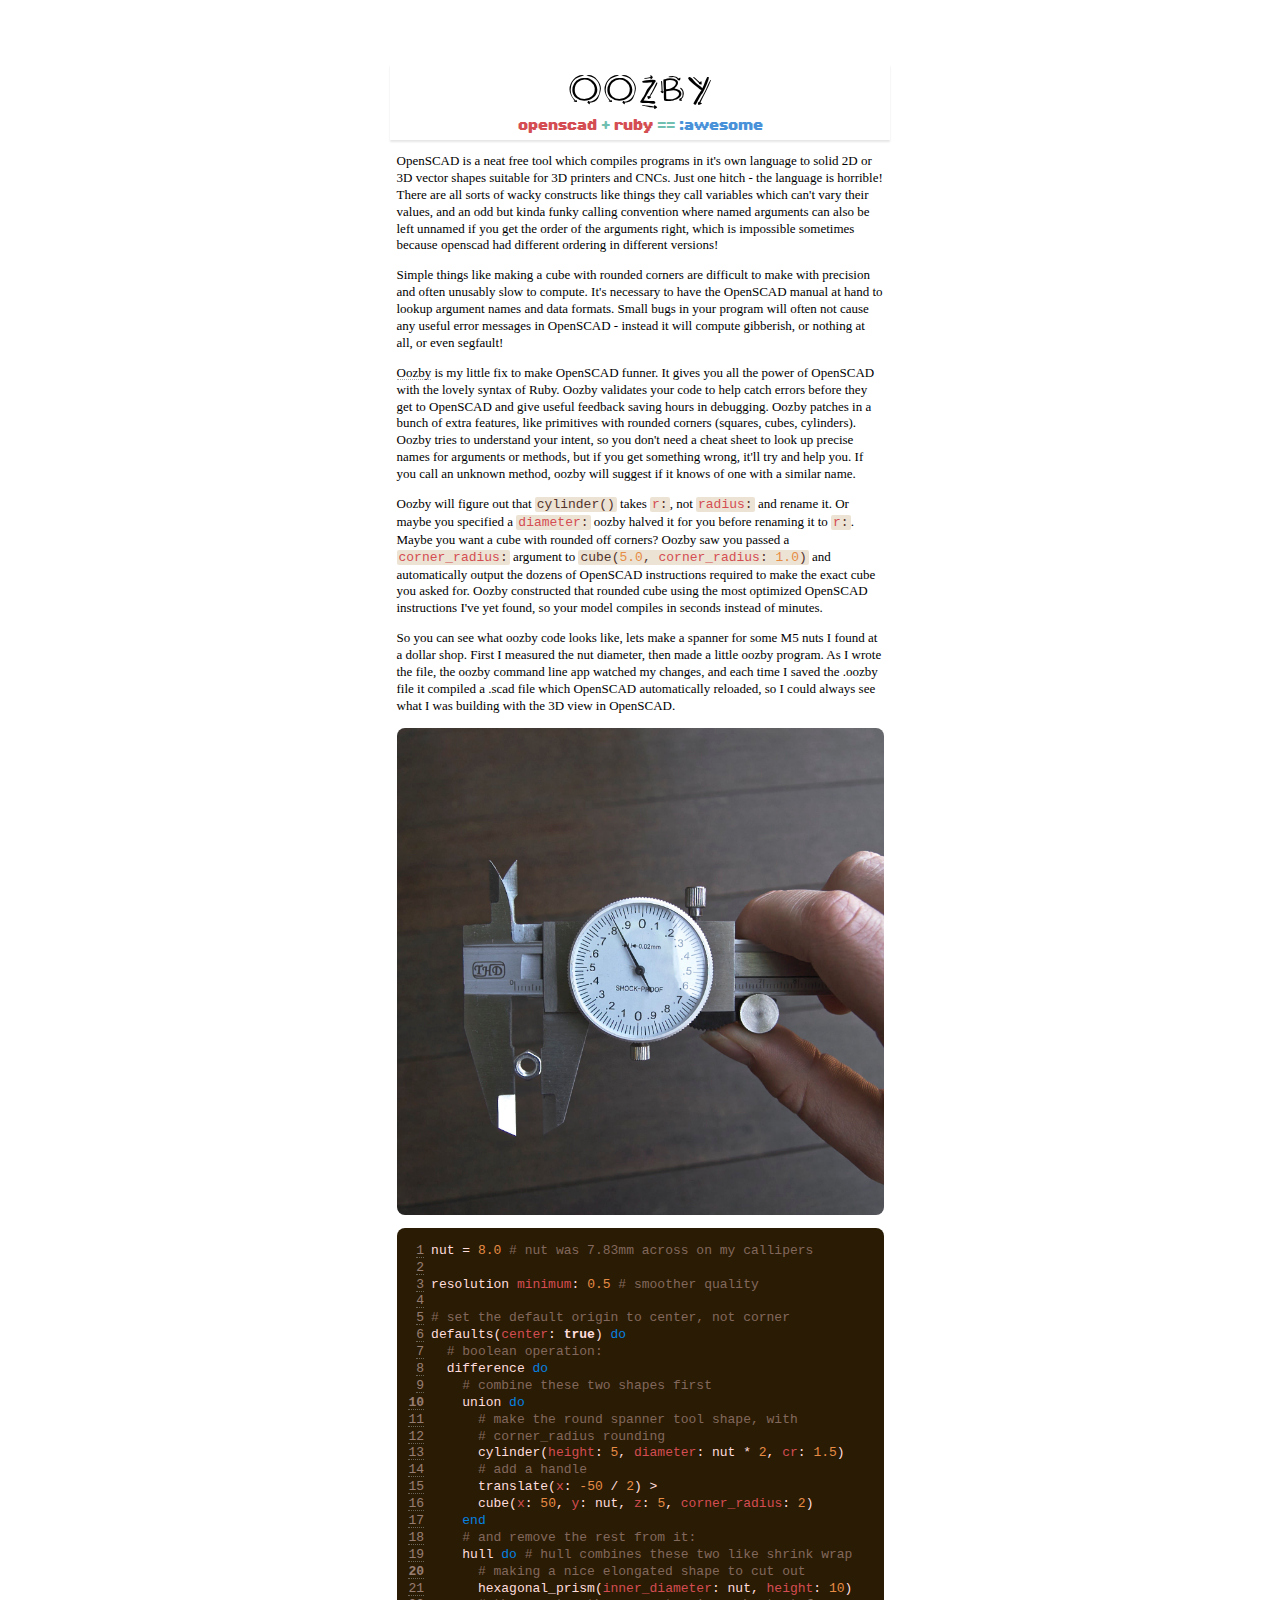
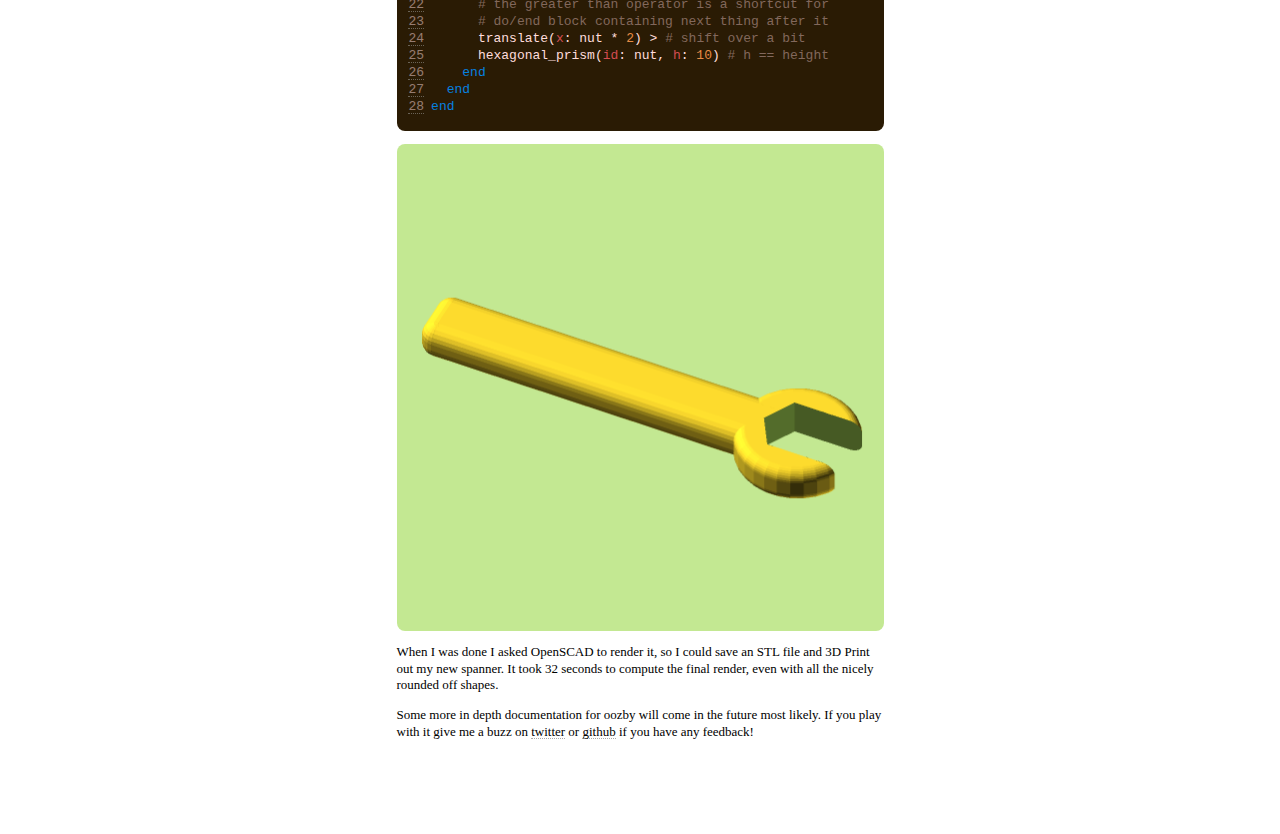
<file: website/index.html>
<!DOCTYPE html>
<html>
<head>
<meta http-equiv="Content-Type" content="text/html; charset=UTF-8">
<title>oozby =&gt; physical objects in ruby</title>
<meta charset="utf-8">
<link rel="stylesheet" href="styles.css">
<meta name="viewport" content="width=450">
</head>
<body lang="en">
  <header><h1>oozby</h1>
    <h2>
<span style="color:#d44d52">openscad</span>
      <span style="color:#70bfb1">+</span>
      <span style="color:#d44d52">ruby</span>
      <span style="color:#70bfb1">==</span>
      <span style="color:#4992d9">:awesome</span>
</h2>
  </header><div class="content">
<p>OpenSCAD is a neat free tool which compiles programs in it's own language to solid 2D or 3D vector shapes suitable for 3D printers and CNCs. Just one hitch - the language is horrible! There are all sorts of wacky constructs like things they call variables which can't vary their values, and an odd but kinda funky calling convention where named arguments can also be left unnamed if you get the order of the arguments right, which is impossible sometimes because openscad had different ordering in different versions!</p>

<p>Simple things like making a cube with rounded corners are difficult to make with precision and often unusably slow to compute. It's necessary to have the OpenSCAD manual at hand to lookup argument names and data formats. Small bugs in your program will often not cause any useful error messages in OpenSCAD - instead it will compute gibberish, or nothing at all, or even segfault!</p>

<p><a href="https://github.com/Bluebie/oozby">Oozby</a> is my little fix to make OpenSCAD funner. It gives you all the power of OpenSCAD with the lovely syntax of Ruby. Oozby validates your code to help catch errors before they get to OpenSCAD and give useful feedback saving hours in debugging. Oozby patches in a bunch of extra features, like primitives with rounded corners (squares, cubes, cylinders). Oozby tries to understand your intent, so you don't need a cheat sheet to look up precise names for arguments or methods, but if you get something wrong, it'll try and help you. If you call an unknown method, oozby will suggest if it knows of one with a similar name.</p>

<p>Oozby will figure out that <span class="CodeRay">cylinder()</span> takes <span class="CodeRay"><span class="key">r</span>:</span>, not <span class="CodeRay"><span class="key">radius</span>:</span> and rename it. Or maybe you specified a <span class="CodeRay"><span class="key">diameter</span>:</span> oozby halved it for you before renaming it to <span class="CodeRay"><span class="key">r</span>:</span>. Maybe you want a cube with rounded off corners? Oozby saw you passed a <span class="CodeRay"><span class="key">corner_radius</span>:</span> argument to <span class="CodeRay">cube(<span class="float">5.0</span>, <span class="key">corner_radius</span>: <span class="float">1.0</span>)</span> and automatically output the dozens of OpenSCAD instructions required to make the exact cube you asked for. Oozby constructed that rounded cube using the most optimized OpenSCAD instructions I've yet found, so your model compiles in seconds instead of minutes.</p>

<p>So you can see what oozby code looks like, lets make a spanner for some M5 nuts I found at a dollar shop. First I measured the nut diameter, then made a little oozby program. As I wrote the file, the oozby command line app watched my changes, and each time I saved the .oozby file it compiled a .scad file which OpenSCAD automatically reloaded, so I could always see what I was building with the 3D view in OpenSCAD.</p>

<p><img src="assets/nut-measurement.jpg" alt="Picture of nut being measured as 7.83 millimetres side to side (inradius) using grey metal callipers"></p>

<table class="CodeRay"><tr>
<td class="line-numbers"><pre><a href="#n1" name="n1">1</a>
<a href="#n2" name="n2">2</a>
<a href="#n3" name="n3">3</a>
<a href="#n4" name="n4">4</a>
<a href="#n5" name="n5">5</a>
<a href="#n6" name="n6">6</a>
<a href="#n7" name="n7">7</a>
<a href="#n8" name="n8">8</a>
<a href="#n9" name="n9">9</a>
<strong><a href="#n10" name="n10">10</a></strong>
<a href="#n11" name="n11">11</a>
<a href="#n12" name="n12">12</a>
<a href="#n13" name="n13">13</a>
<a href="#n14" name="n14">14</a>
<a href="#n15" name="n15">15</a>
<a href="#n16" name="n16">16</a>
<a href="#n17" name="n17">17</a>
<a href="#n18" name="n18">18</a>
<a href="#n19" name="n19">19</a>
<strong><a href="#n20" name="n20">20</a></strong>
<a href="#n21" name="n21">21</a>
<a href="#n22" name="n22">22</a>
<a href="#n23" name="n23">23</a>
<a href="#n24" name="n24">24</a>
<a href="#n25" name="n25">25</a>
<a href="#n26" name="n26">26</a>
<a href="#n27" name="n27">27</a>
<a href="#n28" name="n28">28</a>
</pre></td>
  <td class="code"><pre>nut = <span class="float">8.0</span> <span class="comment"># nut was 7.83mm across on my callipers</span>

resolution <span class="key">minimum</span>: <span class="float">0.5</span> <span class="comment"># smoother quality</span>

<span class="comment"># set the default origin to center, not corner</span>
defaults(<span class="key">center</span>: <span class="predefined-constant">true</span>) <span class="keyword">do</span>
  <span class="comment"># boolean operation:</span>
  difference <span class="keyword">do</span>
    <span class="comment"># combine these two shapes first</span>
    union <span class="keyword">do</span>
      <span class="comment"># make the round spanner tool shape, with</span>
      <span class="comment"># corner_radius rounding</span>
      cylinder(<span class="key">height</span>: <span class="integer">5</span>, <span class="key">diameter</span>: nut * <span class="integer">2</span>, <span class="key">cr</span>: <span class="float">1.5</span>)
      <span class="comment"># add a handle</span>
      translate(<span class="key">x</span>: <span class="integer">-50</span> / <span class="integer">2</span>) &gt;
      cube(<span class="key">x</span>: <span class="integer">50</span>, <span class="key">y</span>: nut, <span class="key">z</span>: <span class="integer">5</span>, <span class="key">corner_radius</span>: <span class="integer">2</span>)
    <span class="keyword">end</span>
    <span class="comment"># and remove the rest from it:</span>
    hull <span class="keyword">do</span> <span class="comment"># hull combines these two like shrink wrap</span>
      <span class="comment"># making a nice elongated shape to cut out</span>
      hexagonal_prism(<span class="key">inner_diameter</span>: nut, <span class="key">height</span>: <span class="integer">10</span>)
      <span class="comment"># the greater than operator is a shortcut for</span>
      <span class="comment"># do/end block containing next thing after it</span>
      translate(<span class="key">x</span>: nut * <span class="integer">2</span>) &gt; <span class="comment"># shift over a bit</span>
      hexagonal_prism(<span class="key">id</span>: nut, <span class="key">h</span>: <span class="integer">10</span>) <span class="comment"># h == height</span>
    <span class="keyword">end</span>
  <span class="keyword">end</span>
<span class="keyword">end</span></pre></td>
</tr></table>
<p class="openscad-render"><img src="assets/autorender-index.md-0-yawjtl.png" alt="3D rendering of above Oozby code"></p>

<p>When I was done I asked OpenSCAD to render it, so I could save an STL file and 3D Print out my new spanner. It took 32 seconds to compute the final render, even with all the nicely rounded off shapes.</p>

<p>Some more in depth documentation for oozby will come in the future most likely. If you play with it give me a buzz on <a href="https://twitter.com/Bluebie">twitter</a> or <a href="https://github.com/Bluebie/oozby/issues">github</a> if you have any feedback!</p>
</div>
</body>
</html>
</file>
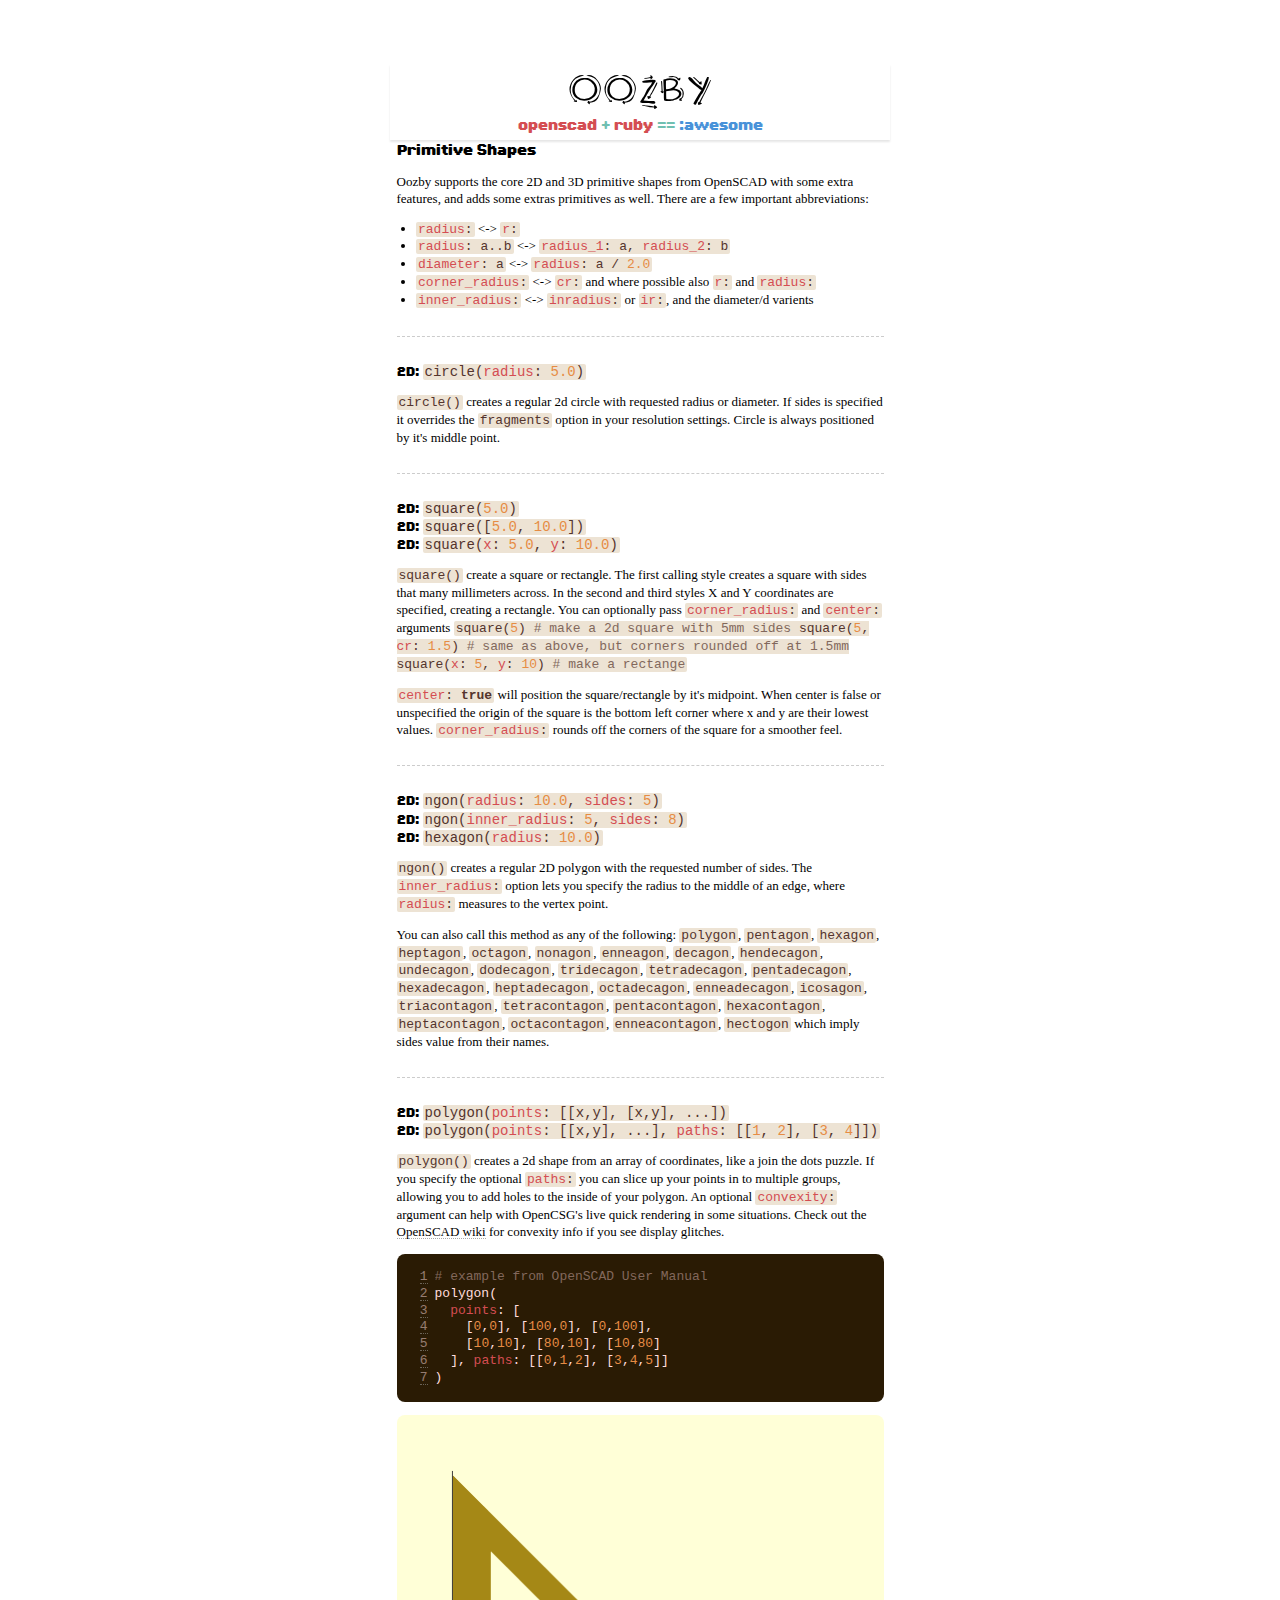
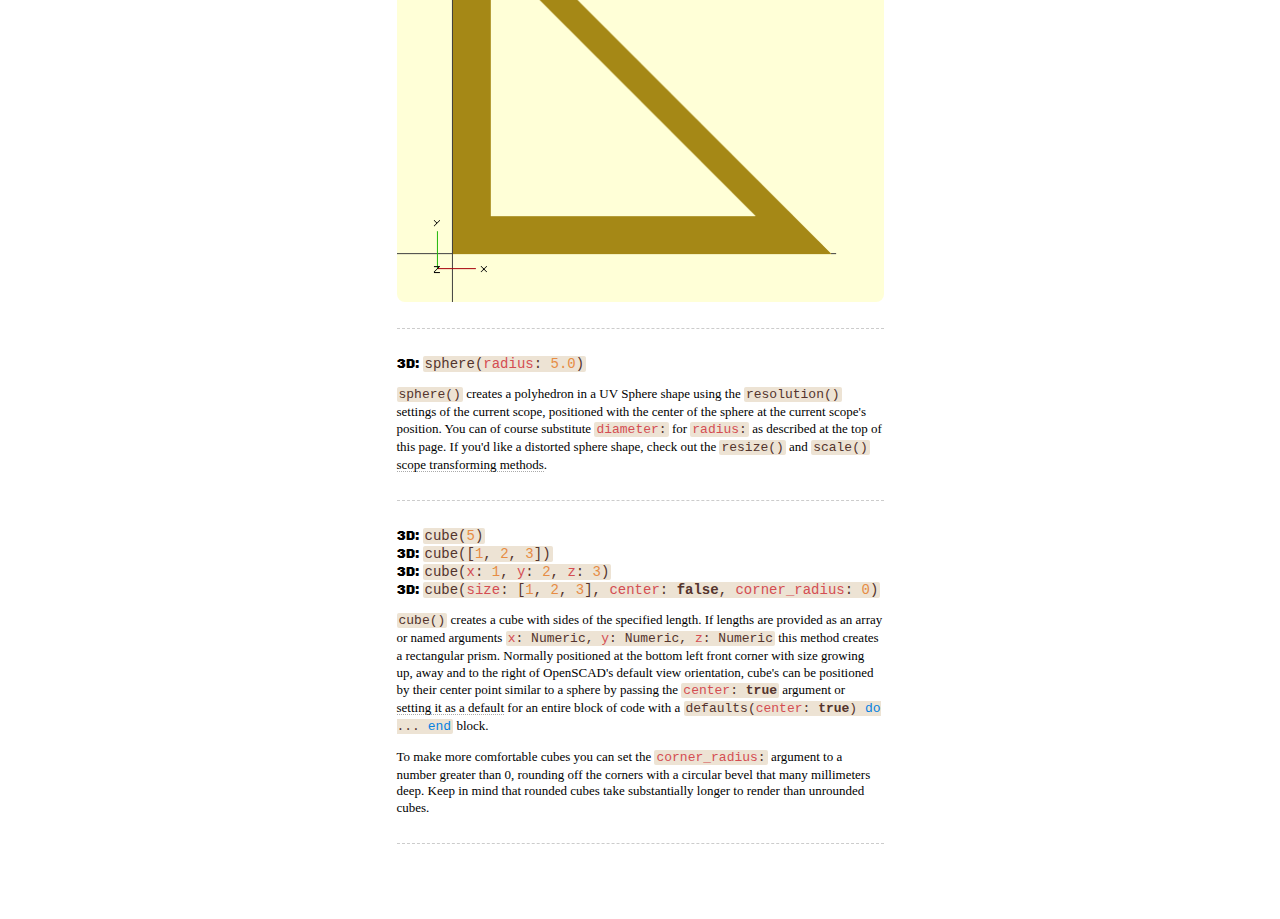
<file: website/primitives.html>
<!DOCTYPE html>
<html>
<head>
<meta http-equiv="Content-Type" content="text/html; charset=UTF-8">
<title>oozby =&gt; physical objects in ruby</title>
<meta charset="utf-8">
<link rel="stylesheet" href="styles.css">
<meta name="viewport" content="width=450">
</head>
<body lang="en">
  <header><h1><a href="/">oozby</a></h1>
    <h2>
<span style="color:#d44d52">openscad</span>
      <span style="color:#70bfb1">+</span>
      <span style="color:#d44d52">ruby</span>
      <span style="color:#70bfb1">==</span>
      <span style="color:#4992d9">:awesome</span>
</h2>
  </header><div class="content">
<h3 id="1iz6nbg">Primitive Shapes</h3>

<p>Oozby supports the core 2D and 3D primitive shapes from OpenSCAD with some extra features, and adds some extras primitives as well. There are a few important abbreviations:</p>

<ul>
<li>
<span class="CodeRay"><span class="key">radius</span>:</span> &lt;-&gt; <span class="CodeRay"><span class="key">r</span>:</span>
</li>
<li>
<span class="CodeRay"><span class="key">radius</span>: a..b</span> &lt;-&gt; <span class="CodeRay"><span class="key">radius_1</span>: a, <span class="key">radius_2</span>: b</span>
</li>
<li>
<span class="CodeRay"><span class="key">diameter</span>: a</span> &lt;-&gt; <span class="CodeRay"><span class="key">radius</span>: a / <span class="float">2.0</span></span>
</li>
<li>
<span class="CodeRay"><span class="key">corner_radius</span>:</span> &lt;-&gt; <span class="CodeRay"><span class="key">cr</span>:</span> and where possible also <span class="CodeRay"><span class="key">r</span>:</span> and <span class="CodeRay"><span class="key">radius</span>:</span>
</li>
<li>
<span class="CodeRay"><span class="key">inner_radius</span>:</span> &lt;-&gt; <span class="CodeRay"><span class="key">inradius</span>:</span> or <span class="CodeRay"><span class="key">ir</span>:</span>, and the diameter/d varients</li>
</ul>
<hr>
<h4 id="1o0y7jp">2D: <span class="CodeRay">circle(<span class="key">radius</span>: <span class="float">5.0</span>)</span>
</h4>

<p><span class="CodeRay">circle()</span> creates a regular 2d circle with requested radius or diameter. If sides is specified it overrides the <span class="CodeRay">fragments</span> option in your resolution settings. Circle is always positioned by it's middle point.</p>

<hr>
<h4 id="1btxhun">2D: <span class="CodeRay">square(<span class="float">5.0</span>)</span>
</h4>

<h4 id="1w7hzne">2D: <span class="CodeRay">square([<span class="float">5.0</span>, <span class="float">10.0</span>])</span>
</h4>

<h4 id="qn8e03">2D: <span class="CodeRay">square(<span class="key">x</span>: <span class="float">5.0</span>, <span class="key">y</span>: <span class="float">10.0</span>)</span>
</h4>

<p><span class="CodeRay">square()</span> create a square or rectangle. The first calling style creates a square with sides that many millimeters across. In the second and third styles X and Y coordinates are specified, creating a rectangle. You can optionally pass <span class="CodeRay"><span class="key">corner_radius</span>:</span> and <span class="CodeRay"><span class="key">center</span>:</span> arguments
<span class="CodeRay">square(<span class="integer">5</span>) <span class="comment"># make a 2d square with 5mm sides</span>
square(<span class="integer">5</span>, <span class="key">cr</span>: <span class="float">1.5</span>) <span class="comment"># same as above, but corners rounded off at 1.5mm</span>
square(<span class="key">x</span>: <span class="integer">5</span>, <span class="key">y</span>: <span class="integer">10</span>) <span class="comment"># make a rectange</span></span></p>

<p><span class="CodeRay"><span class="key">center</span>: <span class="predefined-constant">true</span></span> will position the square/rectangle by it's midpoint. When center is false or unspecified the origin of the square is the bottom left corner where x and y are their lowest values. <span class="CodeRay"><span class="key">corner_radius</span>:</span> rounds off the corners of the square for a smoother feel.</p>

<hr>
<h4 id="1w8msre">2D: <span class="CodeRay">ngon(<span class="key">radius</span>: <span class="float">10.0</span>, <span class="key">sides</span>: <span class="integer">5</span>)</span>
</h4>

<h4 id="uyzjv2">2D: <span class="CodeRay">ngon(<span class="key">inner_radius</span>: <span class="integer">5</span>, <span class="key">sides</span>: <span class="integer">8</span>)</span>
</h4>

<h4 id="1i2du6c">2D: <span class="CodeRay">hexagon(<span class="key">radius</span>: <span class="float">10.0</span>)</span>
</h4>

<p><span class="CodeRay">ngon()</span> creates a regular 2D polygon with the requested number of sides. The <span class="CodeRay"><span class="key">inner_radius</span>:</span> option lets you specify the radius to the middle of an edge, where <span class="CodeRay"><span class="key">radius</span>:</span> measures to the vertex point.</p>

<p>You can also call this method as any of the following: <span class="CodeRay">polygon</span>, <span class="CodeRay">pentagon</span>, <span class="CodeRay">hexagon</span>, <span class="CodeRay">heptagon</span>, <span class="CodeRay">octagon</span>, <span class="CodeRay">nonagon</span>, <span class="CodeRay">enneagon</span>, <span class="CodeRay">decagon</span>, <span class="CodeRay">hendecagon</span>, <span class="CodeRay">undecagon</span>, <span class="CodeRay">dodecagon</span>, <span class="CodeRay">tridecagon</span>, <span class="CodeRay">tetradecagon</span>, <span class="CodeRay">pentadecagon</span>, <span class="CodeRay">hexadecagon</span>, <span class="CodeRay">heptadecagon</span>, <span class="CodeRay">octadecagon</span>, <span class="CodeRay">enneadecagon</span>, <span class="CodeRay">icosagon</span>, <span class="CodeRay">triacontagon</span>, <span class="CodeRay">tetracontagon</span>, <span class="CodeRay">pentacontagon</span>, <span class="CodeRay">hexacontagon</span>, <span class="CodeRay">heptacontagon</span>, <span class="CodeRay">octacontagon</span>, <span class="CodeRay">enneacontagon</span>, <span class="CodeRay">hectogon</span> which imply sides value from their names.</p>

<hr>
<h4 id="1s1h8m2">2D: <span class="CodeRay">polygon(<span class="key">points</span>: [[x,y], [x,y], ...])</span>
</h4>

<h4 id="1r23jjg">2D: <span class="CodeRay">polygon(<span class="key">points</span>: [[x,y], ...], <span class="key">paths</span>: [[<span class="integer">1</span>, <span class="integer">2</span>], [<span class="integer">3</span>, <span class="integer">4</span>]])</span>
</h4>

<p><span class="CodeRay">polygon()</span> creates a 2d shape from an array of coordinates, like a join the dots puzzle. If you specify the optional <span class="CodeRay"><span class="key">paths</span>:</span> you can slice up your points in to multiple groups, allowing you to add holes to the inside of your polygon. An optional <span class="CodeRay"><span class="key">convexity</span>:</span> argument can help with OpenCSG's live quick rendering in some situations. Check out the <a href="http://en.wikibooks.org/wiki/OpenSCAD_User_Manual/Using_the_2D_Subsystem#Extrude_parameters_for_all_extrusion_modes">OpenSCAD wiki</a> for convexity info if you see display glitches.</p>

<table class="CodeRay"><tr>
<td class="line-numbers"><pre><a href="#n1" name="n1">1</a>
<a href="#n2" name="n2">2</a>
<a href="#n3" name="n3">3</a>
<a href="#n4" name="n4">4</a>
<a href="#n5" name="n5">5</a>
<a href="#n6" name="n6">6</a>
<a href="#n7" name="n7">7</a>
</pre></td>
  <td class="code"><pre><span class="comment"># example from OpenSCAD User Manual</span>
polygon(
  <span class="key">points</span>: [
    [<span class="integer">0</span>,<span class="integer">0</span>], [<span class="integer">100</span>,<span class="integer">0</span>], [<span class="integer">0</span>,<span class="integer">100</span>],
    [<span class="integer">10</span>,<span class="integer">10</span>], [<span class="integer">80</span>,<span class="integer">10</span>], [<span class="integer">10</span>,<span class="integer">80</span>]
  ], <span class="key">paths</span>: [[<span class="integer">0</span>,<span class="integer">1</span>,<span class="integer">2</span>], [<span class="integer">3</span>,<span class="integer">4</span>,<span class="integer">5</span>]]
)</pre></td>
</tr></table>
<p><img src="assets/example-polygon.png" alt="rendered dark yellow polygon shaped like a right triangle, with middle section cut out"></p>

<hr>
<h4 id="oraov8">3D: <span class="CodeRay">sphere(<span class="key">radius</span>: <span class="float">5.0</span>)</span>
</h4>

<p><span class="CodeRay">sphere()</span> creates a polyhedron in a UV Sphere shape using the <span class="CodeRay">resolution()</span> settings of the current scope, positioned with the center of the sphere at the current scope's position. You can of course substitute <span class="CodeRay"><span class="key">diameter</span>:</span> for <span class="CodeRay"><span class="key">radius</span>:</span> as described at the top of this page. If you'd like a distorted sphere shape, check out the <span class="CodeRay">resize()</span> and <span class="CodeRay">scale()</span> <a href="scope.html">scope transforming methods</a>.</p>

<hr>
<h4 id="1nqrhk5">3D: <span class="CodeRay">cube(<span class="integer">5</span>)</span>
</h4>

<h4 id="18q71ru">3D: <span class="CodeRay">cube([<span class="integer">1</span>, <span class="integer">2</span>, <span class="integer">3</span>])</span>
</h4>

<h4 id="13mfurp">3D: <span class="CodeRay">cube(<span class="key">x</span>: <span class="integer">1</span>, <span class="key">y</span>: <span class="integer">2</span>, <span class="key">z</span>: <span class="integer">3</span>)</span>
</h4>

<h4 id="1v54piu">3D: <span class="CodeRay">cube(<span class="key">size</span>: [<span class="integer">1</span>, <span class="integer">2</span>, <span class="integer">3</span>], <span class="key">center</span>: <span class="predefined-constant">false</span>, <span class="key">corner_radius</span>: <span class="integer">0</span>)</span>
</h4>

<p><span class="CodeRay">cube()</span> creates a cube with sides of the specified length. If lengths are provided as an array or named arguments <span class="CodeRay"><span class="key">x</span>: <span class="constant">Numeric</span>, <span class="key">y</span>: <span class="constant">Numeric</span>, <span class="key">z</span>: <span class="constant">Numeric</span></span> this method creates a rectangular prism. Normally positioned at the bottom left front corner with size growing up, away and to the right of OpenSCAD's default view orientation, cube's can be positioned by their center point similar to a sphere by passing the <span class="CodeRay"><span class="key">center</span>: <span class="predefined-constant">true</span></span> argument or <a href="scope.html">setting it as a default</a> for an entire block of code with a <span class="CodeRay">defaults(<span class="key">center</span>: <span class="predefined-constant">true</span>) <span class="keyword">do</span> ... <span class="keyword">end</span></span> block.</p>

<p>To make more comfortable cubes you can set the <span class="CodeRay"><span class="key">corner_radius</span>:</span> argument to a number greater than 0, rounding off the corners with a circular bevel that many millimeters deep. Keep in mind that rounded cubes take substantially longer to render than unrounded cubes.</p>

<hr>
</div>
</body>
</html>
</file>
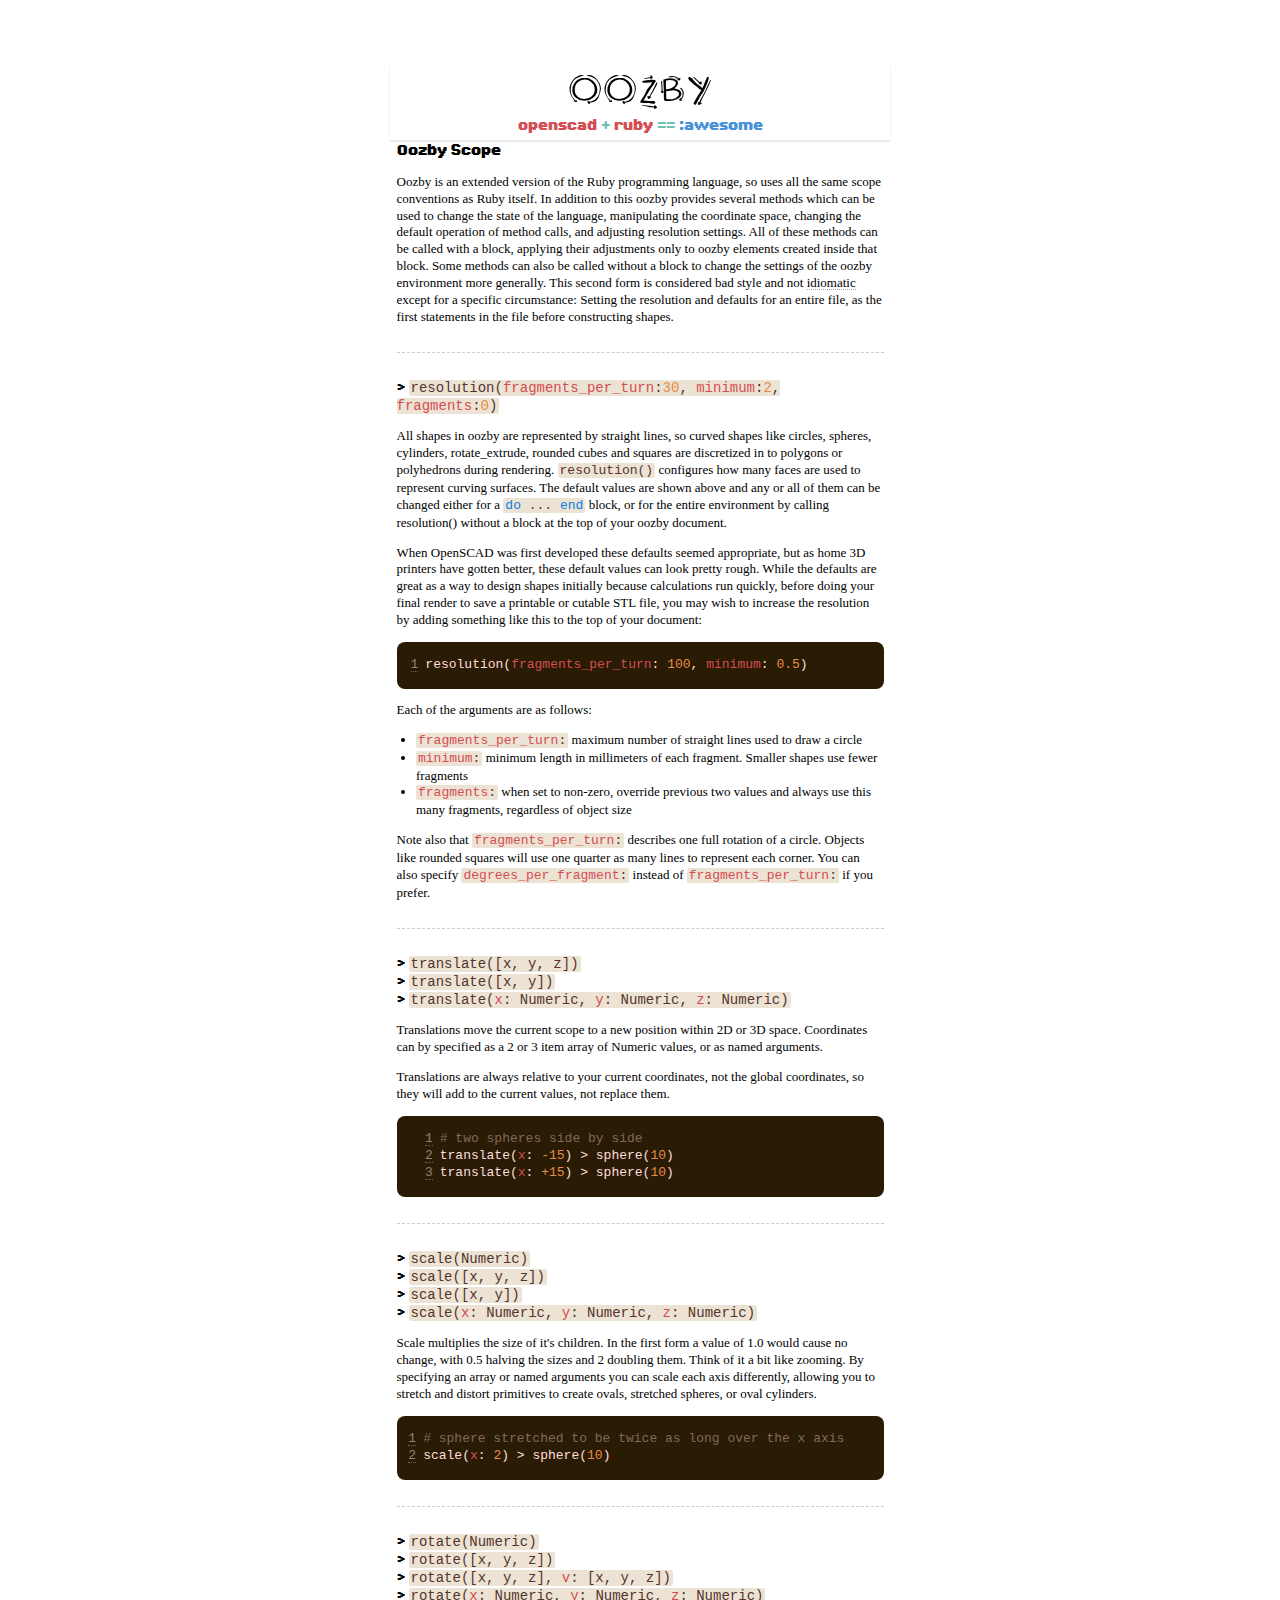
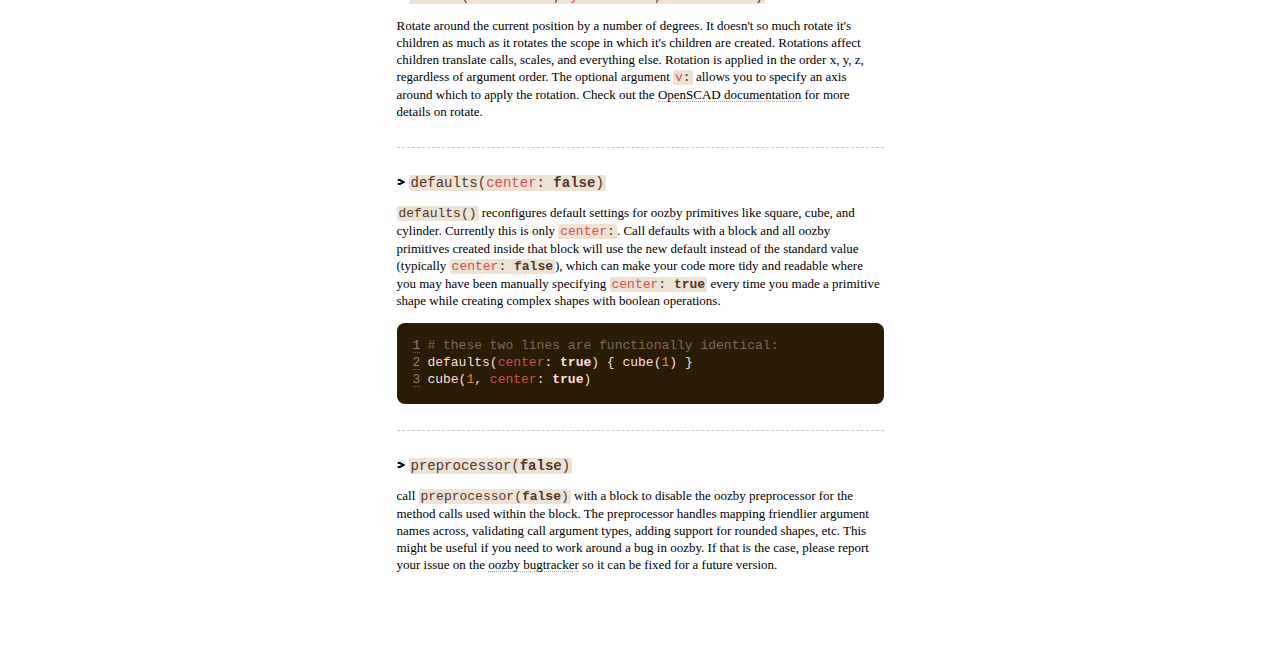
<file: website/scope.html>
<!DOCTYPE html>
<html>
<head>
<meta http-equiv="Content-Type" content="text/html; charset=UTF-8">
<title>oozby =&gt; physical objects in ruby</title>
<meta charset="utf-8">
<link rel="stylesheet" href="styles.css">
<meta name="viewport" content="width=450">
</head>
<body lang="en">
  <header><h1><a href="/">oozby</a></h1>
    <h2>
<span style="color:#d44d52">openscad</span>
      <span style="color:#70bfb1">+</span>
      <span style="color:#d44d52">ruby</span>
      <span style="color:#70bfb1">==</span>
      <span style="color:#4992d9">:awesome</span>
</h2>
  </header><div class="content">
<h3 id="znwdrl">Oozby Scope</h3>

<p>Oozby is an extended version of the Ruby programming language, so uses all the same scope conventions as Ruby itself. In addition to this oozby provides several methods which can be used to change the state of the language, manipulating the coordinate space, changing the default operation of method calls, and adjusting resolution settings. All of these methods can be called with a block, applying their adjustments only to oozby elements created inside that block. Some methods can also be called without a block to change the settings of the oozby environment more generally. This second form is considered bad style and not <a href="idiomatic.html">idiomatic</a> except for a specific circumstance: Setting the resolution and defaults for an entire file, as the first statements in the file before constructing shapes.</p>

<hr>
<h4 id="8rbgql">&gt; <span class="CodeRay">resolution(<span class="key">fragments_per_turn</span>:<span class="integer">30</span>, <span class="key">minimum</span>:<span class="integer">2</span>, <span class="key">fragments</span>:<span class="integer">0</span>)</span>
</h4>

<p>All shapes in oozby are represented by straight lines, so curved shapes like circles, spheres, cylinders, rotate_extrude, rounded cubes and squares are discretized in to polygons or polyhedrons during rendering. <span class="CodeRay">resolution()</span> configures how many faces are used to represent curving surfaces. The default values are shown above and any or all of them can be changed either for a <span class="CodeRay"><span class="keyword">do</span> ... <span class="keyword">end</span></span> block, or for the entire environment by calling resolution() without a block at the top of your oozby document.</p>

<p>When OpenSCAD was first developed these defaults seemed appropriate, but as home 3D printers have gotten better, these default values can look pretty rough. While the defaults are great as a way to design shapes initially because calculations run quickly, before doing your final render to save a printable or cutable STL file, you may wish to increase the resolution by adding something like this to the top of your document:</p>

<table class="CodeRay"><tr>
<td class="line-numbers"><pre><a href="#n1" name="n1">1</a>
</pre></td>
  <td class="code"><pre>resolution(<span class="key">fragments_per_turn</span>: <span class="integer">100</span>, <span class="key">minimum</span>: <span class="float">0.5</span>)</pre></td>
</tr></table>
<p>Each of the arguments are as follows:</p>

<ul>
<li>
<span class="CodeRay"><span class="key">fragments_per_turn</span>:</span> maximum number of straight lines used to draw a circle</li>
<li>
<span class="CodeRay"><span class="key">minimum</span>:</span> minimum length in millimeters of each fragment. Smaller shapes use fewer fragments</li>
<li>
<span class="CodeRay"><span class="key">fragments</span>:</span> when set to non-zero, override previous two values and always use this many fragments, regardless of object size</li>
</ul>
<p>Note also that <span class="CodeRay"><span class="key">fragments_per_turn</span>:</span> describes one full rotation of a circle. Objects like rounded squares will use one quarter as many lines to represent each corner. You can also specify <span class="CodeRay"><span class="key">degrees_per_fragment</span>:</span> instead of <span class="CodeRay"><span class="key">fragments_per_turn</span>:</span> if you prefer.</p>

<hr>
<h4 id="10giai0">&gt; <span class="CodeRay">translate([x, y, z])</span>
</h4>

<h4 id="1ofr95e">&gt; <span class="CodeRay">translate([x, y])</span>
</h4>

<h4 id="15u4rnx">&gt; <span class="CodeRay">translate(<span class="key">x</span>: <span class="constant">Numeric</span>, <span class="key">y</span>: <span class="constant">Numeric</span>, <span class="key">z</span>: <span class="constant">Numeric</span>)</span>
</h4>

<p>Translations move the current scope to a new position within 2D or 3D space. Coordinates can by specified as a 2 or 3 item array of Numeric values, or as named arguments.</p>

<p>Translations are always relative to your current coordinates, not the global coordinates, so they will add to the current values, not replace them.</p>

<table class="CodeRay"><tr>
<td class="line-numbers"><pre><a href="#n1" name="n1">1</a>
<a href="#n2" name="n2">2</a>
<a href="#n3" name="n3">3</a>
</pre></td>
  <td class="code"><pre><span class="comment"># two spheres side by side</span>
translate(<span class="key">x</span>: <span class="integer">-15</span>) &gt; sphere(<span class="integer">10</span>)
translate(<span class="key">x</span>: <span class="integer">+15</span>) &gt; sphere(<span class="integer">10</span>)</pre></td>
</tr></table>
<hr>
<h4 id="16wjfsw">&gt; <span class="CodeRay">scale(<span class="constant">Numeric</span>)</span>
</h4>

<h4 id="xhdhcx">&gt; <span class="CodeRay">scale([x, y, z])</span>
</h4>

<h4 id="vfvluf">&gt; <span class="CodeRay">scale([x, y])</span>
</h4>

<h4 id="1o9a4xd">&gt; <span class="CodeRay">scale(<span class="key">x</span>: <span class="constant">Numeric</span>, <span class="key">y</span>: <span class="constant">Numeric</span>, <span class="key">z</span>: <span class="constant">Numeric</span>)</span>
</h4>

<p>Scale multiplies the size of it's children. In the first form a value of 1.0 would cause no change, with 0.5 halving the sizes and 2 doubling them. Think of it a bit like zooming. By specifying an array or named arguments you can scale each axis differently, allowing you to stretch and distort primitives to create ovals, stretched spheres, or oval cylinders.</p>

<table class="CodeRay"><tr>
<td class="line-numbers"><pre><a href="#n1" name="n1">1</a>
<a href="#n2" name="n2">2</a>
</pre></td>
  <td class="code"><pre><span class="comment"># sphere stretched to be twice as long over the x axis</span>
scale(<span class="key">x</span>: <span class="integer">2</span>) &gt; sphere(<span class="integer">10</span>)</pre></td>
</tr></table>
<hr>
<h4 id="1eo4r8i">&gt; <span class="CodeRay">rotate(<span class="constant">Numeric</span>)</span>
</h4>

<h4 id="1gnhb6o">&gt; <span class="CodeRay">rotate([x, y, z])</span>
</h4>

<h4 id="exrutw">&gt; <span class="CodeRay">rotate([x, y, z], <span class="key">v</span>: [x, y, z])</span>
</h4>

<h4 id="ituic8">&gt; <span class="CodeRay">rotate(<span class="key">x</span>: <span class="constant">Numeric</span>, <span class="key">y</span>: <span class="constant">Numeric</span>, <span class="key">z</span>: <span class="constant">Numeric</span>)</span>
</h4>

<p>Rotate around the current position by a number of degrees. It doesn't so much rotate it's children as much as it rotates the scope in which it's children are created. Rotations affect children translate calls, scales, and everything else. Rotation is applied in the order x, y, z, regardless of argument order. The optional argument <span class="CodeRay"><span class="key">v</span>:</span> allows you to specify an axis around which to apply the rotation. Check out the <a href="http://en.wikibooks.org/wiki/OpenSCAD_User_Manual/The_OpenSCAD_Language#rotate">OpenSCAD documentation</a> for more details on rotate.</p>

<hr>
<h4 id="c5xdhx">&gt; <span class="CodeRay">defaults(<span class="key">center</span>: <span class="predefined-constant">false</span>)</span>
</h4>

<p><span class="CodeRay">defaults()</span> reconfigures default settings for oozby primitives like square, cube, and cylinder. Currently this is only <span class="CodeRay"><span class="key">center</span>:</span>. Call defaults with a block and all oozby primitives created inside that block will use the new default instead of the standard value (typically <span class="CodeRay"><span class="key">center</span>: <span class="predefined-constant">false</span></span>), which can make your code more tidy and readable where you may have been manually specifying <span class="CodeRay"><span class="key">center</span>: <span class="predefined-constant">true</span></span> every time you made a primitive shape while creating complex shapes with boolean operations.</p>

<table class="CodeRay"><tr>
<td class="line-numbers"><pre><a href="#n1" name="n1">1</a>
<a href="#n2" name="n2">2</a>
<a href="#n3" name="n3">3</a>
</pre></td>
  <td class="code"><pre><span class="comment"># these two lines are functionally identical:</span>
defaults(<span class="key">center</span>: <span class="predefined-constant">true</span>) { cube(<span class="integer">1</span>) }
cube(<span class="integer">1</span>, <span class="key">center</span>: <span class="predefined-constant">true</span>)</pre></td>
</tr></table>
<hr>
<h4 id="9y7kw4">&gt; <span class="CodeRay">preprocessor(<span class="predefined-constant">false</span>)</span>
</h4>

<p>call <span class="CodeRay">preprocessor(<span class="predefined-constant">false</span>)</span> with a block to disable the oozby preprocessor for the method calls used within the block. The preprocessor handles mapping friendlier argument names across, validating call argument types, adding support for rounded shapes, etc. This might be useful if you need to work around a bug in oozby. If that is the case, please report your issue on the <a href="https://github.com/Bluebie/oozby/issues">oozby bugtracker</a> so it can be fixed for a future version.</p>
</div>
</body>
</html>
</file>
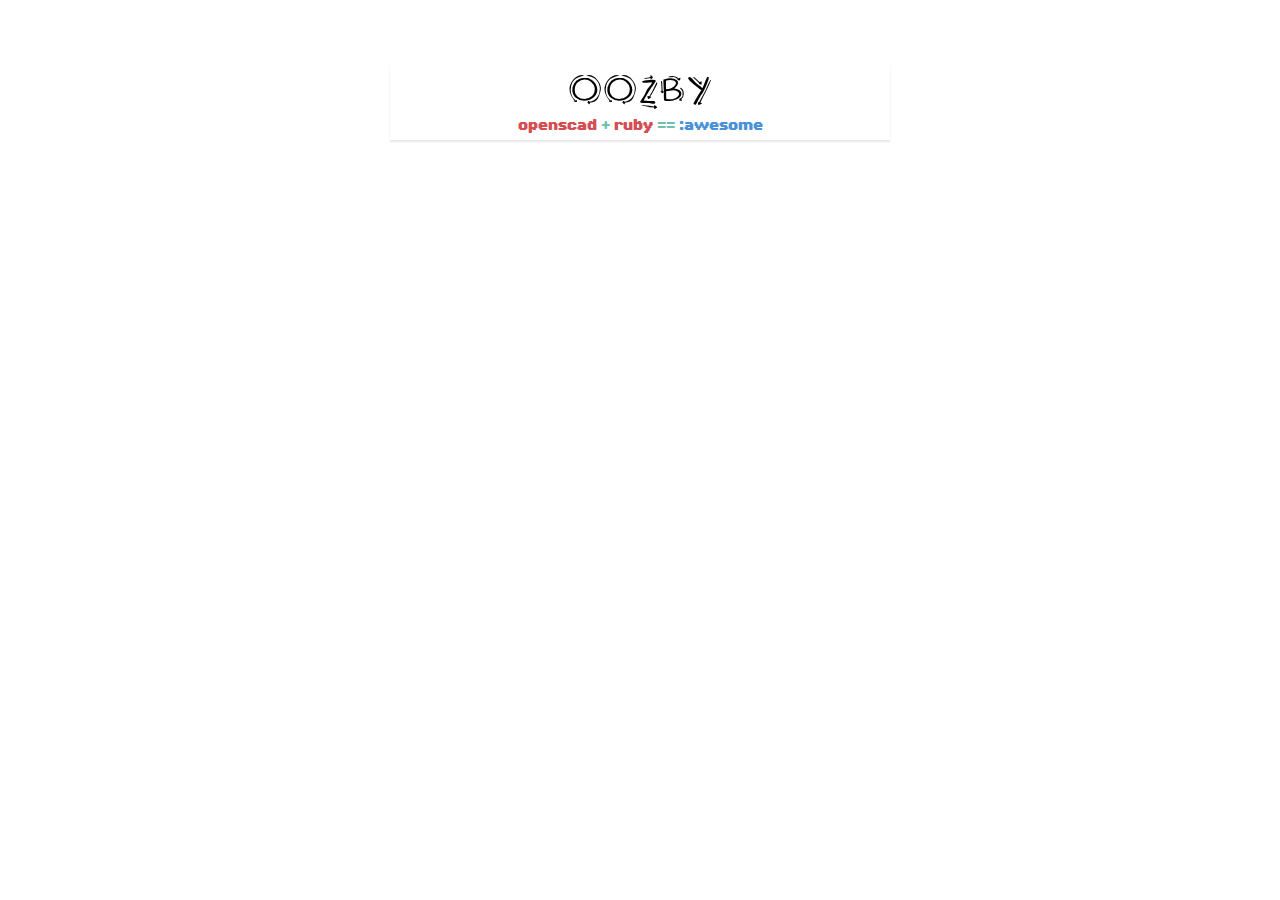
<file: website/template-index.html>
<!DOCTYPE html>
<html>
<head>
  <title>oozby =&gt; physical objects in ruby</title>
  <meta charset="utf-8">
  <link rel="stylesheet" href="styles.css">
  <meta name="viewport" content="width=450">
</head>
<body lang="en">
  <header>
    <h1>oozby</h1>
    <h2><span style="color:#d44d52">openscad</span>
      <span style="color:#70bfb1">+</span>
      <span style="color:#d44d52">ruby</span>
      <span style="color:#70bfb1">==</span>
      <span style="color:#4992d9">:awesome</span></h2>
  </header>
  <div class="content">
    <!-- content from markdown file is inserted here -->
  </div>
</body>
</html>
</file>
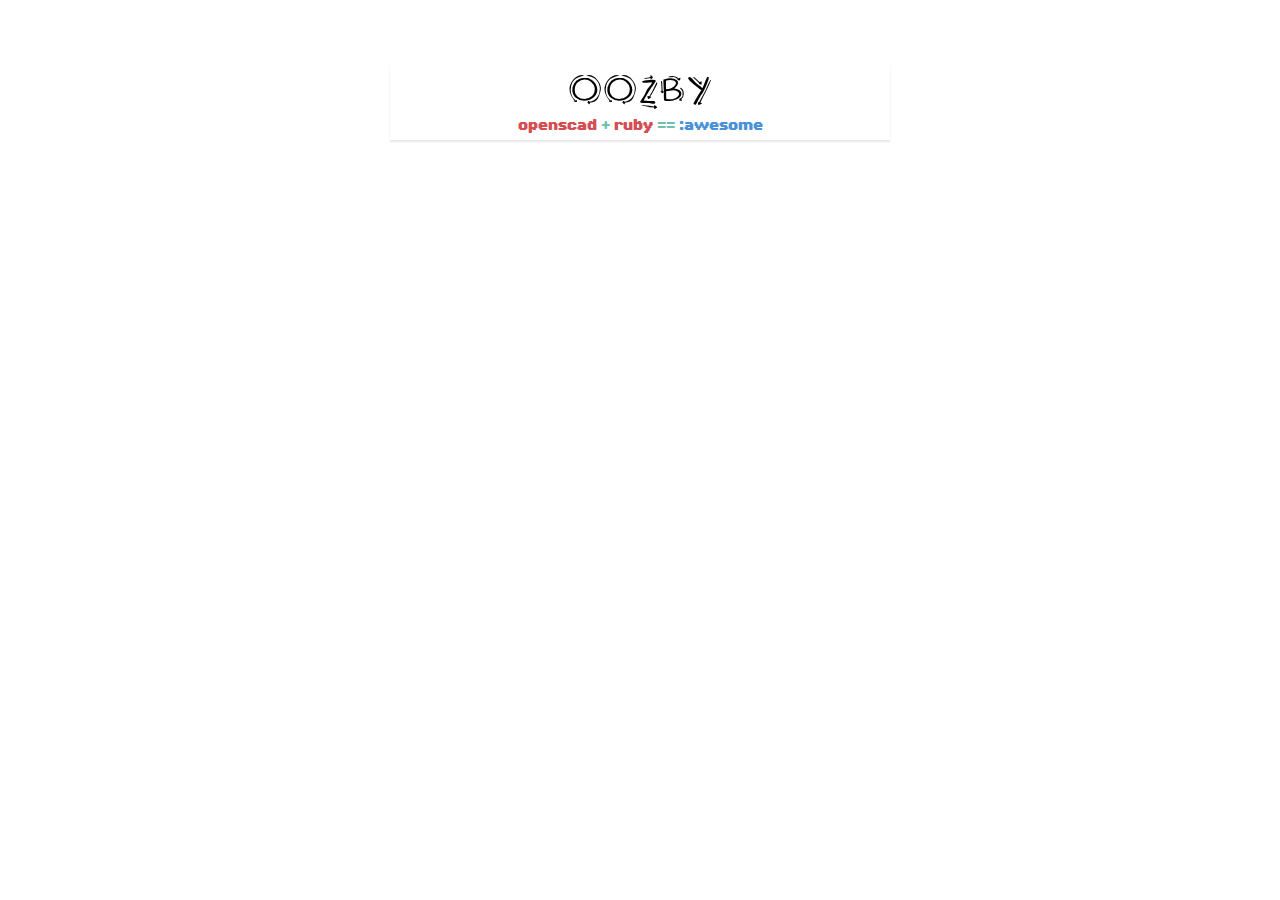
<file: website/template.html>
<!DOCTYPE html>
<html>
<head>
  <title>oozby =&gt; physical objects in ruby</title>
  <meta charset="utf-8">
  <link rel="stylesheet" href="styles.css">
  <meta name="viewport" content="width=450">
</head>
<body lang="en">
  <header>
    <h1><a href="/">oozby</a></h1>
    <h2><span style="color:#d44d52">openscad</span>
      <span style="color:#70bfb1">+</span>
      <span style="color:#d44d52">ruby</span>
      <span style="color:#70bfb1">==</span>
      <span style="color:#4992d9">:awesome</span></h2>
  </header>
  <div class="content">
    <!-- content from markdown file is inserted here -->
  </div>
</body>
</html>
</file>
<file: website/styles.css>
/* subset of Operating Instructions by pizzadude.dk - a freeware (but not open) font */
@font-face {
    font-family: 'operating_instructions_regular';
    src: url('operating-instructions-regular/Operatinginstructions-webfont.eot');
    src: url('operating-instructions-regular/Operatinginstructions-webfont.eot?#iefix') format('embedded-opentype'),
         url('operating-instructions-regular/Operatinginstructions-webfont.woff') format('woff'),
         url('operating-instructions-regular/Operatinginstructions-webfont.ttf') format('truetype'),
         url('operating-instructions-regular/Operatinginstructions-webfont.svg#operating_instructionsregular') format('svg');
    font-weight: normal;
    font-style: normal;

}



/* subsetted copy of gulkave by typodermic - awesome font designer :D */
@font-face {
    font-family: 'gulkave_regular';
    src: url('gulkave-regular/gulkave-webfont.eot');
    src: url('gulkave-regular/gulkave-webfont.eot?#iefix') format('embedded-opentype'),
         url('gulkave-regular/gulkave-webfont.woff') format('woff'),
         url('gulkave-regular/gulkave-webfont.ttf') format('truetype');
    font-weight: normal;
    font-style: normal;

}

body {
  margin: 4em auto 6em auto;
  width: 500px;
  -webkit-text-size-adjust: none;
}

a {
	color: inherit;
	text-decoration: none;
	border-bottom: 1px dotted #AAA;
	-webkit-transition: border-color 0.1s linear;
	-moz-transition: border-color 0.1s linear;
	transition: border-color 0.1s linear;
	display: inline-block;
  height: 14px;
  font-size: inherit;
}

a:hover {
  border-bottom-style: solid;
  border-bottom-color: blue;
}

ul { padding: 0; margin: 0 0 0.5em 0; }
li { margin-left: 1.5em; }
li h3 { margin: 0; padding: 0; font-family: inherit; font-size: inherit; font-weight: inherit; }

header {
  border-width: 0 0 1px 0;
  /* mozilla doesn't support gradients for anything but background images. so... um.. yeah. Good job! */
  /* opera decided to pretend to be webkit. Good for them! */
  
  /* better but still not quite standard thing safari likes: */
  -webkit-border-image: -webkit-linear-gradient(left, white, rgba(0,0,0,0.25), white);
  /* who knows if this will ever work anywhere! it'll probably just break things! */
  border-image: linear-gradient(to right, white, rgba(0,0,0,0.25), white); /* current drafts specify this syntax */
  /* stupid old school non-standard thing chrome requires: */
  border-image: -webkit-gradient(linear, left top, right bottom, from(white), to(white), color-stop(0.5, rgba(0,0,0,0.25))) 0 0 1 0 repeat repeat;
  
  text-align: center;
  box-shadow: 0 2px 2px rgba(0,0,0,0.1);
}

header h1 {
  font-family: operating_instructions_regular, Helvetica, Arial;
  text-transform: uppercase;
  font-size: 55px;
  font-weight: normal;
  margin: 0;
}

header h1 a {
  display: inline;
  vertical-align: inherit;
  color: inherit;
  text-decoration: none;
  border: 0 none;
}

header h2 {
  padding-bottom: 6px;
}

header h2, .content h3, .content h4 {
  font-family: gulkave_regular, Helvetica, Arial;
  font-size: 16px;
  font-weight: 100;
  margin: 0;
}
.content h4 {
  font-size: 14px;
}
.content hr {
  border: 0 none transparent;
  border-top: 1px dashed #ccc;
  margin: 2em 0;
}

@media only screen and (max-width: 500px) {
  header h2 { font-size: 33px; }
}

.content {
  padding: 0 0.5em;
  font-family: Times, "Times New Roman", sans-serif;
	font-size: 13px;
	line-height: 1.3;
}

.content #summary {
  text-transform: lowercase;
}

.CodeRay {
  font-family: monospace;
  color: #fdd;
  background-color: #2a1b04;
}
span.CodeRay { background-color: #ede3d4; color: #54342d; border-radius: 2px; padding: 0 2px }
table.CodeRay { width: 100%; border-radius: 8px; }
table.CodeRay td { padding: 0; overflow: scroll; vertical-align: top }
table.CodeRay ::selection { background-color: #9e9e9e }

.CodeRay .line-numbers { opacity: 0.5; text-align: right; padding: 0 5px 0 8px; }
.CodeRay .key { color: #d44d52 }
.CodeRay .predefined-constant { font-weight: bold }
.CodeRay .symbol { color: #38A587 }
.CodeRay .integer,
.CodeRay .float { color: #e68c44 }
.CodeRay .keyword { color: hsl(206, 95%, 45%) }
.CodeRay .comment { color: #82685c }

.content p img {
  display: block;
  max-width: 100%;
  border-radius: 8px;
}

.content pre {
/*  padding: 4px 7px;*/
/*  border-radius: 3px;*/
  margin: 1em 0;
}

.content p code {
  border-radius: 2px;
  padding: 0 4px;
}

.content pre code .comment {
  opacity: 0.5;
}

@media only screen and (max-width: 500px) {
  .content { font-size: 17px; }
  a { height: 20px; }
}

.content abbr {
  font-variant: small-caps;
  font-size: 110%;
}
</file>
